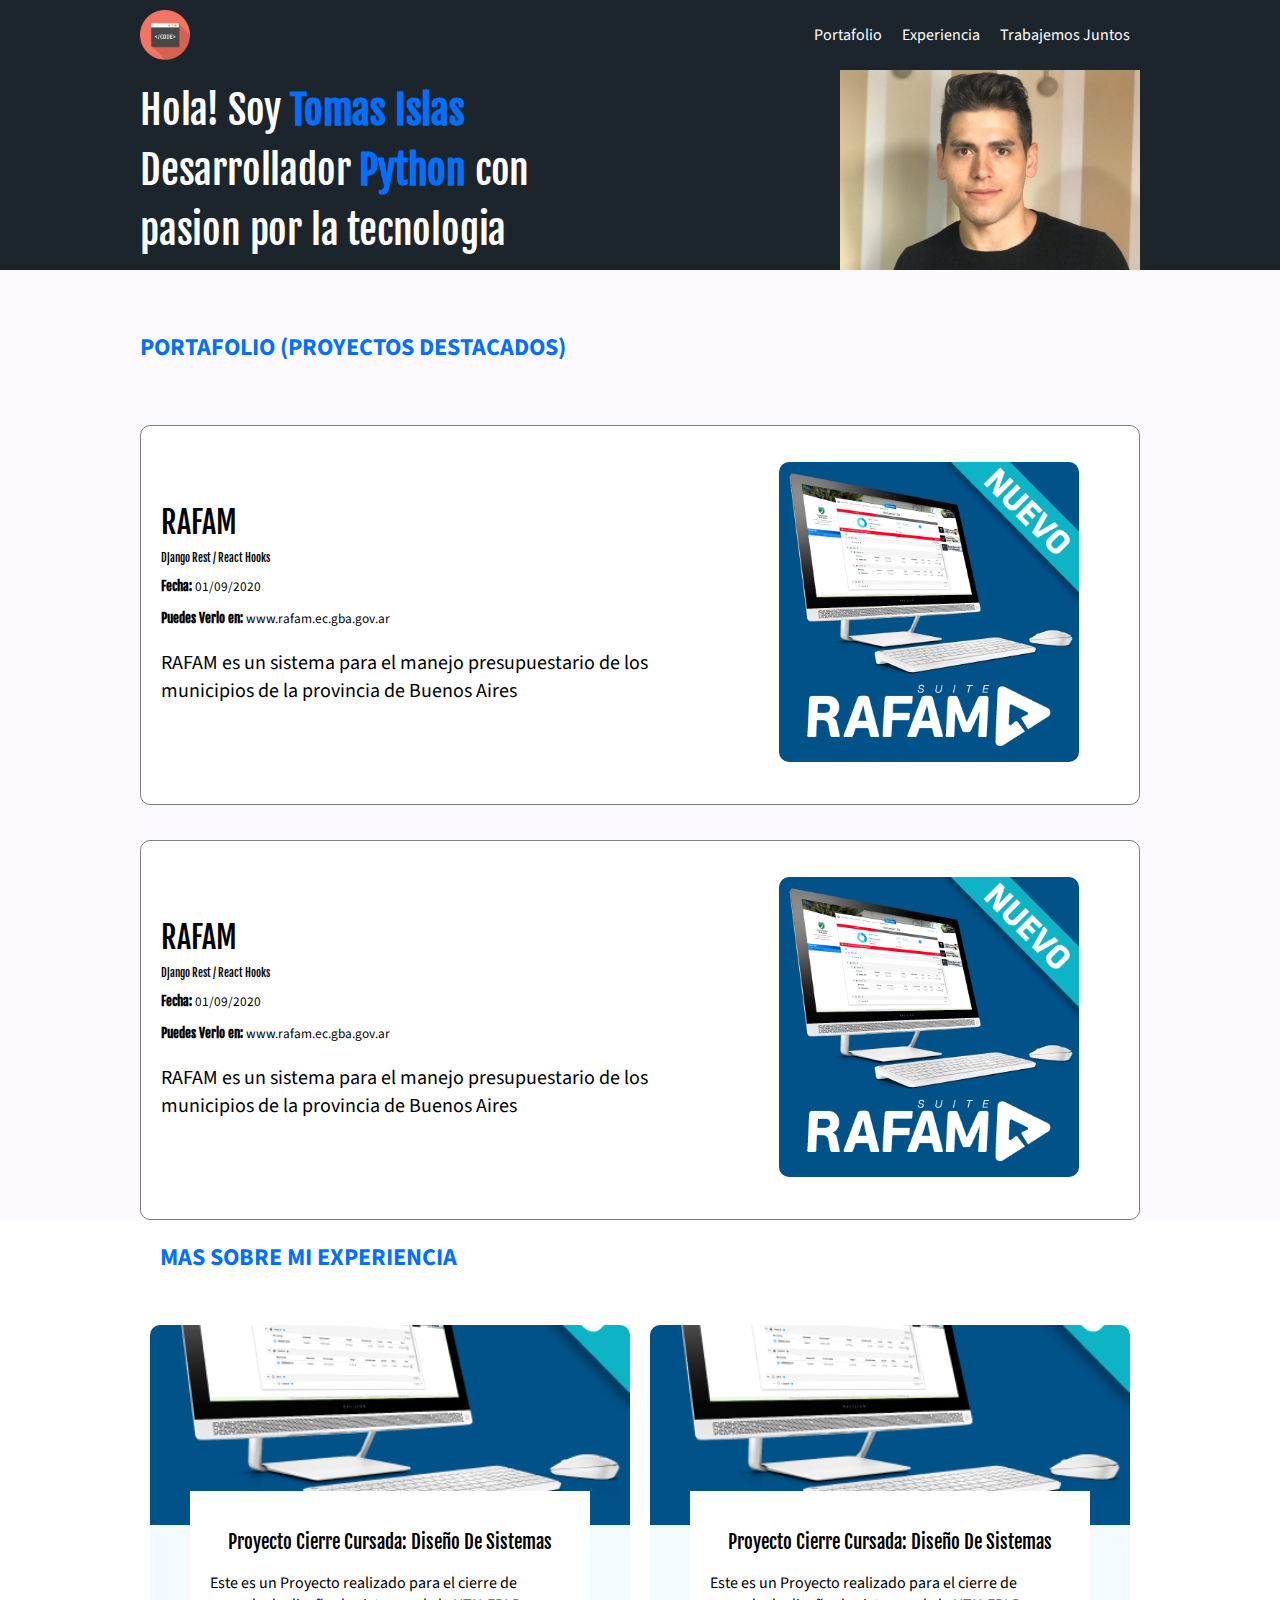
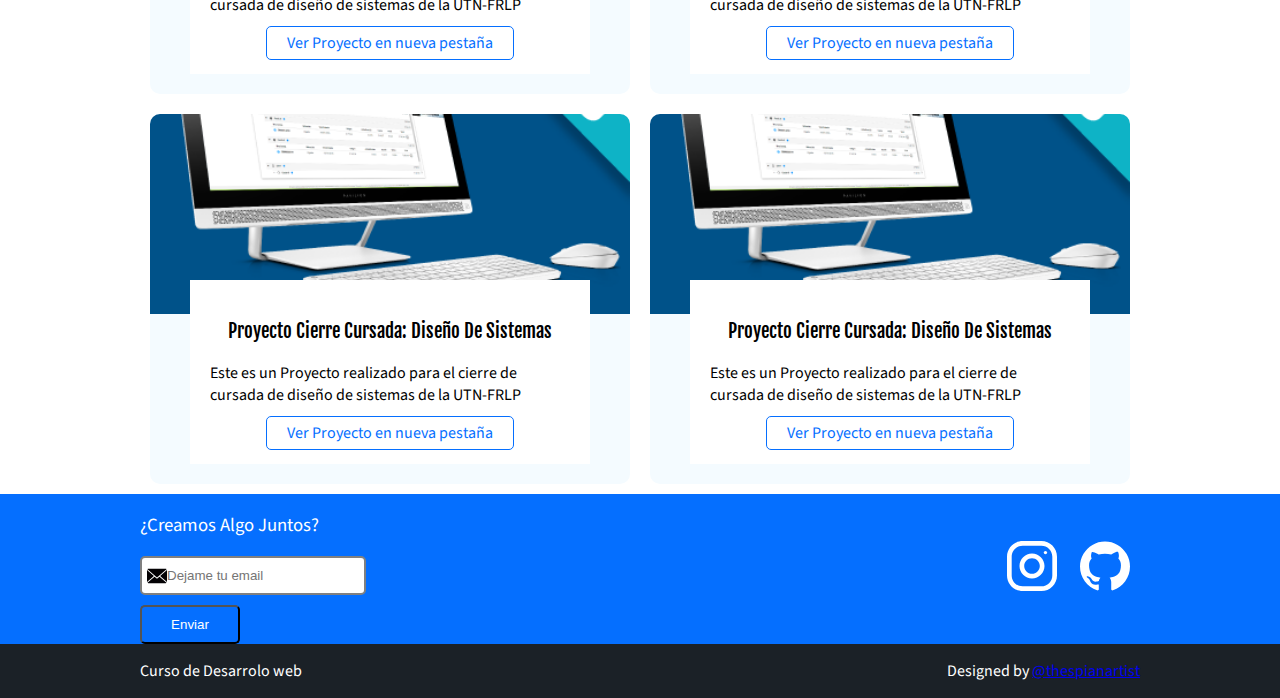
<file: index.html>
<!DOCTYPE html> <!-- aca definimos el tipo de documento "DOCTYPE EN ESTE CASO"-->
<html lang="es">
<!--lang definimos el idioma de la pag-->
<meta charset="UTF-8" />
<!--tipo de alfabeto que vamos a usar-->

<head>
    <title>Tomas Islas</title> <!-- titulo q va a tener la pestaña de la paguina-->
    <link rel="icon" type="imagen/png" href="imagenes/Logo3.png">
    <!--favicom: imgane que aparece en la pestaña aldado del nombre-->
    <!--rel: tipo de relacion type: indicamos tipo de archivo  href: ruta del icono/enlace-->
    <link href="https://fonts.googleapis.com/css2?family=Fjalla+One&family=Source+Sans+Pro&display=swap"
        rel="stylesheet">
    <link rel="stylesheet" href="./css/estilos.css">

</head>

<body>
    <header class="header">
        <div class="container">

            <figure>
                <img src="imagenes/Logo3.png" width="50px" height="50px" alt="Logo3 de http:tomasislas.com">
                <!--src : parte la ubicacion de donde esta indexxx referencia la ruta de la imagen q qeremos veralt= texto alternativo si no se logra cargar la imagen-->
            </figure>
            <nav class="menu">
                <!--para definir el menu-->
                <ol>
                    <!--etiqueta para listas ordenadas-->
                    <li>
                        <!--item de la lista-->
                        <a class="link" href="#portafolio">Portafolio</a>
                        <!--enlace a mi paguina interna o pag externa   -->
                        <!--href es para dejar un enlace a otra paguina-->
                    </li>
                    <li>
                        <a class="link" href="#experiencia">Experiencia</a>
                        <!--con el # indicamos q la referencia es a nuestra pag interna-->
                    </li>
                    <li>
                        <a class="link" href="#contacto">Trabajemos Juntos</a>
                    </li>
                </ol>
            </nav>
        </div>
    </header>
    <section class="hero">
        <div class="container">

            <h1>
                <!--etiqueta para titulos principales-->
                Hola! Soy <strong>Tomas Islas</strong><br />Desarrollador <strong>Python</strong> con<br /> pasion por
                la
                tecnologia
                <!-- br  lo usamos para saltos de linea, strong : escribir en negrita-->
            </h1>
            <img src="imagenes/Foto de cv22.jpg" width="300" height="200" alt="imagen principal" />
            <!--agregamos imagenes-->
        </div>
    </section>
    <section id="portafolio" class="portolio">
        <div class="container">
            <h2>Portafolio (Proyectos Destacados)</h2>
        </div>
        <div class="container">
            <article class="project">
                <!-- partes q pueden estar  aisladas-->

                <div class="project-detail">
                    <h3 class="project-title">RAFAM</h3>
                    <h6 class="project-course">Django Rest / React Hooks</h6>
                    <p class="project-date"><small><strong> Fecha:</strong> 01/09/2020</small></p>
                    <!-- p: los parrafos. small: para achicar la letra un poco corresponde al prupo de etiq text-->
                    <p class="project-url"><small><strong> Puedes Verlo en:</strong> www.rafam.ec.gba.gov.ar</small></p>
                    <p class="project-description">RAFAM es un sistema para el manejo presupuestario de los municipios
                        de la
                        provincia de Buenos Aires</p>
                </div>

                <div class="project-imageContainer">
                    <figure>
                        <img class="project-image" src="imagenes/rafam.png" alt="imagen portada rafam" />
                    </figure>
                </div>
            </article>
        </div>
        <div class="container">
            <article class="project">
                <!-- partes q pueden estar  aisladas-->

                <div class="project-detail">
                    <h3 class="project-title">RAFAM</h3>
                    <h6 class="project-course">Django Rest / React Hooks</h6>
                    <p class="project-date"><small><strong> Fecha:</strong> 01/09/2020</small></p>
                    <!-- p: los parrafos. small: para achicar la letra un poco corresponde al prupo de etiq text-->
                    <p class="project-url"><small><strong> Puedes Verlo en:</strong> www.rafam.ec.gba.gov.ar</small></p>
                    <p class="project-description">RAFAM es un sistema para el manejo presupuestario de los municipios
                        de la
                        provincia de Buenos Aires</p>
                </div>
                <div class="project-imageContainer">
                    <figure>
                        <img class="project-image" src="imagenes/rafam.png" alt="imagen portada rafam" />
                    </figure>
                </div>

            </article>
        </div>
    </section>
    <div class="container">
        <h2 class="experience-list-title">Mas Sobre Mi Experiencia</h2>
        <!--son las distintas secciones q vamos a tener dentro de la pag-->
    </div>
    <section id="experiencia" class="experience-list">
        <div class="container">
            <article class="experience">
                <!-- <figure class="experience-imageContainer"> -->
                <!--padre de la img q sigue-->
                <img class="experience-image" src="imagenes/rafam.png" alt="imagen diseño">
                <!-- </figure> -->
                <div class="experience-detail">
                    <h3 class="experience-tittle">Proyecto Cierre Cursada: Diseño De Sistemas</h3>
                    <p class="experience-description">Este es un Proyecto realizado para el cierre de cursada de diseño
                        de
                        sistemas de la UTN-FRLP </p>
                    <!-- <a class="experience-url"
                    href="https://www.youtube.com/watch?v=35XFAkwmU4c&ab_channel=JavierAbancens">Ver
                    Proyecto</a> -->
                    <!--etiqueta para redirigir al url del proyecto-->
                    <a class="experience-url"
                        href="https://www.youtube.com/watch?v=35XFAkwmU4c&ab_channel=JavierAbancens" target="_blank">Ver
                        Proyecto
                        en nueva pestaña</a>
                </div>
            </article>

            <article class="experience">

                <!--padre de la img q sigue-->
                <img class="experience-image" src="imagenes/rafam.png" alt="imagen diseño">

                <div class="experience-detail">
                    <h3 class="experience-tittle">Proyecto Cierre Cursada: Diseño De Sistemas</h3>
                    <p class="experience-description">Este es un Proyecto realizado para el cierre de cursada de diseño
                        de
                        sistemas de la UTN-FRLP </p>
                    <!-- <a class="experience-url"
                    href="https://www.youtube.com/watch?v=35XFAkwmU4c&ab_channel=JavierAbancens">Ver
                    Proyecto</a> -->
                    <!--etiqueta para redirigir al url del proyecto-->
                    <a class="experience-url"
                        href="https://www.youtube.com/watch?v=35XFAkwmU4c&ab_channel=JavierAbancens" target="_blank">Ver
                        Proyecto
                        en nueva pestaña</a>
                </div>
            </article>
            <article class="experience">

                <!--padre de la img q sigue-->
                <img class="experience-image" src="imagenes/rafam.png" alt="imagen diseño">

                <div class="experience-detail">
                    <h3 class="experience-tittle">Proyecto Cierre Cursada: Diseño De Sistemas</h3>
                    <p class="experience-description">Este es un Proyecto realizado para el cierre de cursada de diseño
                        de
                        sistemas de la UTN-FRLP </p>

                    <!--etiqueta para redirigir al url del proyecto-->
                    <a class="experience-url"
                        href="https://www.youtube.com/watch?v=35XFAkwmU4c&ab_channel=JavierAbancens" target="_blank">Ver
                        Proyecto
                        en nueva pestaña</a>
                </div>
            </article>
            <article class="experience">

                <!--padre de la img q sigue-->
                <img class="experience-image" src="imagenes/rafam.png" alt="imagen diseño">

                <div class="experience-detail">
                    <h3 class="experience-tittle">Proyecto Cierre Cursada: Diseño De Sistemas</h3>
                    <p class="experience-description">Este es un Proyecto realizado para el cierre de cursada de diseño
                        de
                        sistemas de la UTN-FRLP </p>

                    <!--etiqueta para redirigir al url del proyecto-->
                    <a class="experience-url"
                        href="https://www.youtube.com/watch?v=35XFAkwmU4c&ab_channel=JavierAbancens" target="_blank">Ver
                        Proyecto
                        en nueva pestaña</a>
                </div>
            </article>
        </div>
    </section>
    <section id="contacto" class="contact">
        <div class="container">


            <!--el id lo usamos para dirigirnos a esta seccion de codigo-->
            <form action="/suscripcion/" class="form-email">
                <!--donde se envian ls formularios-->
                <h3>¿Creamos Algo Juntos?</h3>
                <input type="text" placeholder="Dejame tu email" id="email">
                <!--entradas por la pag web   placeholder: muestra msj en la caja-->
                <!--value= "@gmail"con Value podemos dejar un valor  por defecto  pero pisa el placeholder-->
                <!-- <input type="text" value="texto del boton"> asi tmb podemos hace el boton-->
                <button>Enviar</button>
                <!--agrregamos un boton sobre el form-->
            </form> <!-- formularios,  action es para indiicar como acceder al parametro  -->
            <div class="social">


                <a href="https://instagram.com/tomasislas94" class="social-link instagram"></a>
                <a href="https://github.com/IslasTomas" class="social-link github"></a>
            </div>
        </div>
    </section>
    <footer class="footer">
        <div class="container">
            <div>
                <p>Curso de Desarrolo web</p>
            </div>
            <div>
                <p>Designed by <a href="https://twitter.com/thespianartist">@thespianartist</a></p>
            </div>
        </div>
    </footer>
    <!--pie de paguina-->
</body>

</html>
</file>
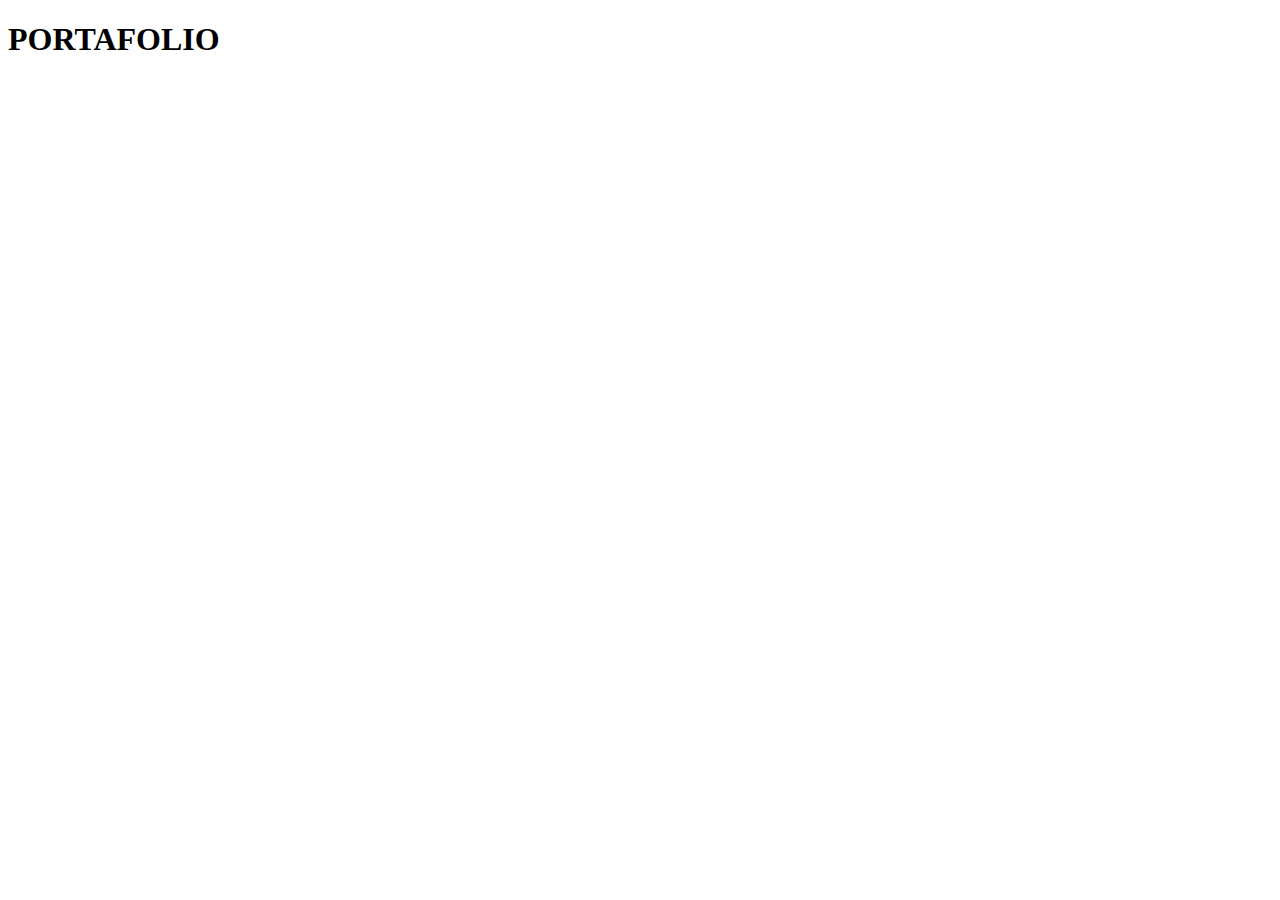
<file: portafolio/index.html>
<!DOCTYPE html>
<html lang="es">
<head>
    <meta charset="UTF-8">
    <meta name="viewport" content="width=device-width, initial-scale=1.0">
    <title>Document</title>
</head>
<body>
    <h1>PORTAFOLIO</h1>
</body>
</html>
</file>
<file: css/estilos.css>
/*   
box-sizing: tamaño px   indica el tamaño total sumando los bordes relleno margen, todo 
gris oscuro = #1d252c
     gris claro = # 626262
     background gris = #1b2127
     celeste = #026fff
     background gris claro0 #fafafa*/

     body {
    margin: 0;
    font-family:'Source Sans Pro', sans-serif ; /* implementamos en todo el body la fuente que linkeamos en el html */
}
/* 
.flexbox {
    display: flex;   ubica las cosas sobre la misma linea 
     flex-direction: column ; quedan en columna 
    flex-wrap: wrap;   cuando ya no entra en la linea , lo baja a la siguiente 
    justify-content: center;  cen reparete empesando desde el centro 
    /* justify-content: space-evenly;  mismo espaciado entre todos los elementos, incluso en primero y fin 
    justify-content: space-around; mismo espaciado entre todos los elementos y la mitad en el primero y ultimo */
    /*justify-content: space-between;/*  espaciado de elementos menos en el primero y el ultimo 
    align-items: center; /* asi alineamos en forma vertical 
    border:  1px solid blue; 
}
.box {
    height: 50px;
    width: 50px;
    border: 2px solid red;
    margin: 5px;
    flex-shrink: 0; /* defino que no se puede achicar  aunque el flex lo quiera 
    align-self: flex-star; /* definimos en que lugar se ubicara, sin iumprotar lo que tenga definido el padre 
}*/
.header {
    background-color: #1d252c ;  
     color: white;
     height: 70px;
    margin: 0%;
    display: flex;
    justify-content: space-between;
    align-items: center ;
    padding: 0;
    border: 0;
}

.header ol  {
    border: 0;
    margin: 0;
    padding: 0;
    list-style: none;  /* definimos que no tenga ningun stilo el texto(subrayados y demas) */
    display: flex;
    height: inherit;
}
.header ol li {
    height: inherit; /* hereda el alto de tu padre */
}
.header a {     /* HACEMOS QUE QLE ALTO SEA IGUAL Q EL HEADER PARA ESO TODOS SUS PADRE, */
    color: white; /* DEBEN TENER EL ALTO HEREDADO Y LA POSICION LA DEFINIMOS ACA */
    text-decoration: none;
    display: flex;
    align-items: center;
    height: inherit;
    padding: 0 10px;  /* lo rellenamos para que  las opciones dle menu no esten todas juntasgit */
    
}
.header  figure{
    margin: 0;
    padding: 0;
    border: 0;
    height: 90px;
    display: flex;
    align-items: center;
    
}
.menu {
    height: inherit;
    display: flex;
}


.hero {
    height: 200px;
/*     background-image: url('../imagenes/tomasPerfil.png');
background-repeat: no-repeat;
     background-si  ze: 300px; */
    background-color: #1d252c ;
    background-position: right;
    display: flex ;
    align-items: center;
    justify-content: space-between;
}
.hero img{
    object-fit: cover ;  /* arregla las proporciones de la foto */
}


 

h1,
h2,
h3,
h4,
h5,
h6 {
    font-family: 'Fjalla One', sans-serif;
    font-weight: normal;  /* cambiamos el estilo de la fuente, debemos trael el estilo de fonts.google */
} /* a todos los h les pusimos la fuente Fjalla one  de no poder intente con la sans-serif */
h2 {
    color: #026fff;
    text-transform: uppercase; /* casa letra va a empezar con mayus */
    font-family:'Source Sans Pro', sans-serif ;
    font-weight: bold; /*  pone el texto en negrita */
    font-size: 24px;
    margin-bottom: 40px; 
}
h1 {
    font-size: 40px; /* tamaño de la fuentes */
    line-height: 1.5;  /* el tamaño del interlineado  1=%100 de fuente original */
    letter-spacing: -.2px; /* espacio entre letras */
    text-decoration: solid; /* decoraciones que le hacemos al texto */
    /*text-transform: capitalize;  tranforma el texto(mayuscula,minusculas,primera letra mayus ...) */
    color: white;
    margin: 0;
    /*margin: arriba derecha abajo izquierda; asi definimos los pargenes indicando el tamaño */
   /*  margin-top: 0%;
    margin-right: 520px;
    margin-left: 0%;
    margin-bottom: 2px;
    padding: 10px; */
}
.portolio {
    background-color: #fcfaff;
    padding-top: 20px;
}
 .project {
     /*border: tamaño tipo color 
     border-top: 10px solid red 
     border-left: 10px solid red 
     border-right: 10px solid red  ;
     border-bottom: 10px solid red  ;
     border-width: 15px;
     */
     border: 1px solid gray;
     border-radius: 10px;  /* Esto es para redondear los bordes */
     /*margin: 10px;  separacion del border hacia adentro */ 
     margin-bottom: 15px;
     padding: 20px; /*  pagging es el relleno , separacion desde el border hacia adentro */
        /* el paddin tiene las mismas definiciones que el margin */
     background: white;
     display: flex;
     align-items: center;
     justify-content: space-between;
    }
.project-course,
.project-date,
.project-url { 
    margin: 10px 0;
    }

.project-image {
    width: 300px;
    border-radius: 10px;
}
.project-title {
    font-size: 30px;
    margin-top: 0;
    margin-bottom: 10px;
}
 .project-detail {
    width: 500px;
 }
.project-description {
    font-size: 20px;
}

.project strong {
    font-family: 'Fjalla One', sans-serif;
}
 h1 strong {
     color: #026fff
 }

.experience-list {
    display: flex;
    flex-wrap: wrap;
}
.experience {
   
     /* border-radius: 10px;  /* Esto es para redondear los bordes * */
     background-color: #f4fbff;
     margin: 10px;
     width: 480px;
     flex-shrink: 0;/* PARA QUE NO SE MODIFIQUE SU TAMAÑO */
     border-radius: 10px; /* redondea las puntas del borde */
     overflow: hidden;  /* recorda todo lo q sobresalda del border */
    }
.experience-list-title {
    margin-left: 20px;
}
.experience-image {
    border: 0;
    margin: 0;
    padding: 0;
    width: 480px;
    height: 200px;
    object-fit: cover ; /* acomoda la imagen para que se vea proporcional */
}
.experience-detail {
    background-color: white;
    margin: 20px 40px;
    margin-top: -40px;
    position: relative;  /* pobrepone el objeto sobre el otro menos el magen y el relleno */
    padding: 20px;
    text-align: center; /* alinea el texto */
}
.experience-description {
    text-align: left;
}
.experience-url{
     border: 1px solid ; 
    padding: 5px 20px;
    text-decoration: none;
    color :#056fff;
    border-radius: 5px;
}
.contact {
    background-color: #056fff;
    color: white;
    height: 150px;
    display: flex;
    align-items: center;
    justify-content:space-between ;

}

.social-link {
    width: 50px;
    height: 50px;
    /*border: 1px solid whit  */;
    display: inline-block;
    background-size: 50px 50px;
    margin:0 10px;
    
}


.social-link.instagram {
   background-image: url('../imagenes/instagram.svg') ;
    
    }
.social-link.github {
   background-image: url('../imagenes/github.svg') ;
    
    }
.form-email input{
    border-color: gray;
    border-radius: 5px;
    border-style: solid;
    padding: 10px 20px 10px 25px;
    background-repeat: no-repeat;
    background-image: url('../imagenes/envelope.svg');
    background-size: 20px 30px;
    background-position-y: center ;
    background-position-x: 5px;
}
.form-email button {
    display: block;
    background: transparent;
    color: white;
    padding: 10px 0;
    border-radius: 5px;
    width: 100px;
    margin-top: 10px;
}
.form-email h3 {
    font-family: 'Source Sans Pro' ;
}
.footer {
    background-color: #1b2127 ;
    color: white;
    display: flex;
    align-items: center;
    justify-content: space-between;
}
/* a las img se les puede dar un alineado vertical con "vertical-align" */
.container {
/*     border: 1px solid red;
 */    width: 1000px;
    margin: 0 auto; /* el auto lo centra  */
    display: inherit;
    justify-content: inherit;
    height: inherit;
    align-items: inherit;
    padding: inherit;
    flex-wrap: inherit;
    

}
</file>
